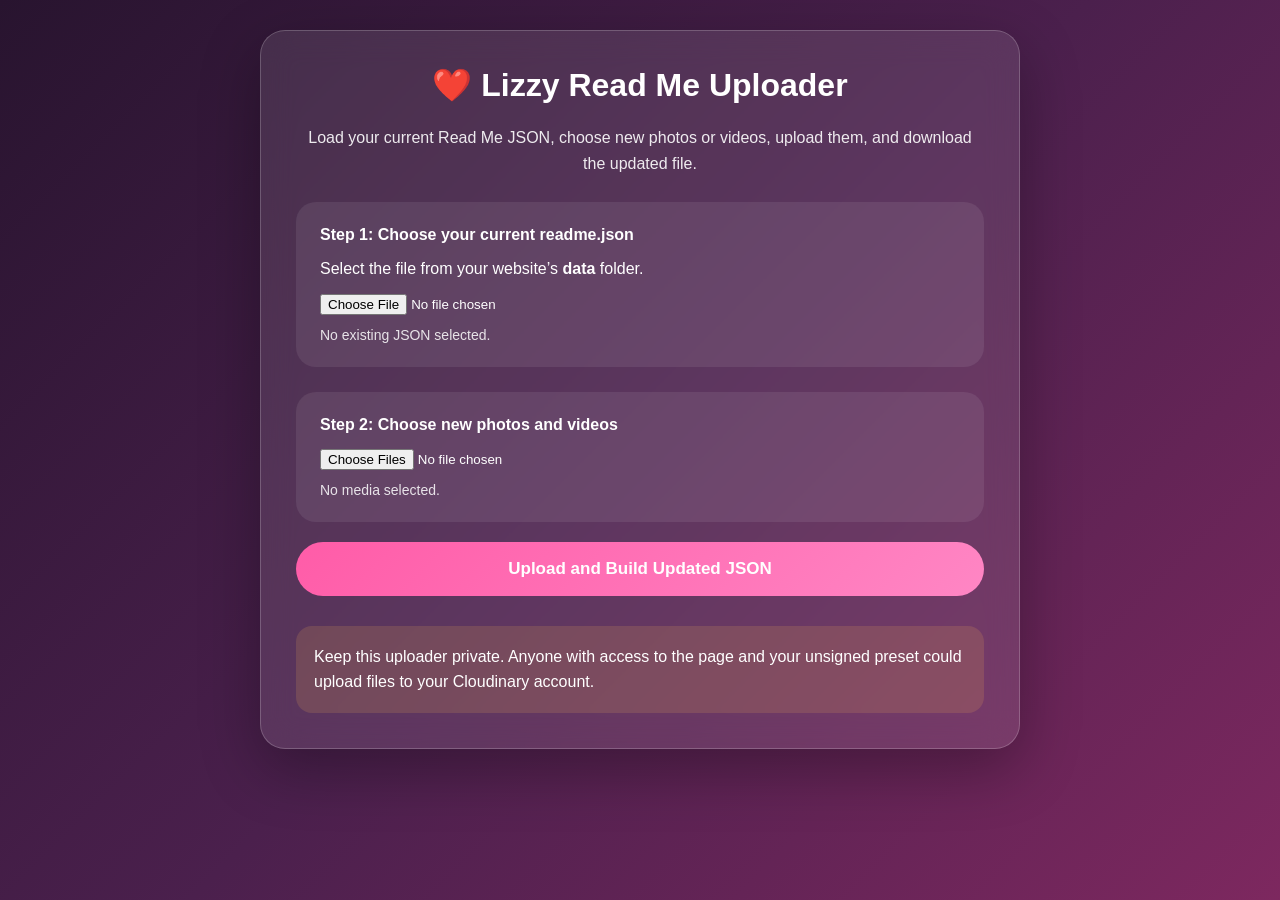
<file: upload.html>
<!DOCTYPE html>
<html lang="en">

<head>
    <meta charset="UTF-8">
    <meta name="viewport" content="width=device-width, initial-scale=1.0">

    <title>Lizzy Read Me Uploader</title>

    <style>
        * {
            box-sizing: border-box;
        }

        body {
            margin: 0;
            min-height: 100vh;
            padding: 30px 15px;
            font-family: Arial, sans-serif;
            color: white;
            background: linear-gradient(
                135deg,
                #28142f,
                #4b204d,
                #7d285f
            );
        }

        .uploader {
            width: min(760px, 100%);
            margin: 0 auto;
            padding: 35px;
            border: 1px solid rgba(255, 255, 255, 0.2);
            border-radius: 25px;
            background: rgba(255, 255, 255, 0.1);
            box-shadow: 0 20px 60px rgba(0, 0, 0, 0.3);
            backdrop-filter: blur(16px);
        }

        h1,
        h2 {
            text-align: center;
        }

        h1 {
            margin-top: 0;
        }

        .description {
            line-height: 1.6;
            text-align: center;
            opacity: 0.9;
        }

        .section {
            margin-top: 25px;
            padding: 24px;
            border-radius: 20px;
            background: rgba(255, 255, 255, 0.08);
        }

        .section strong {
            display: block;
            margin-bottom: 10px;
        }

        input[type="file"] {
            display: block;
            width: 100%;
            margin-top: 15px;
            color: white;
        }

        button {
            width: 100%;
            margin-top: 20px;
            padding: 17px;
            border: none;
            border-radius: 999px;
            font-size: 17px;
            font-weight: bold;
            color: white;
            background: linear-gradient(135deg, #ff5ca8, #ff86c4);
            cursor: pointer;
        }

        button:hover {
            transform: translateY(-2px);
        }

        button:disabled {
            cursor: not-allowed;
            opacity: 0.5;
            transform: none;
        }

        #status {
            margin-top: 25px;
            line-height: 1.7;
            text-align: center;
        }

        .progressOuter {
            display: none;
            height: 12px;
            margin-top: 25px;
            overflow: hidden;
            border-radius: 999px;
            background: rgba(255, 255, 255, 0.18);
        }

        #progressBar {
            width: 0%;
            height: 100%;
            transition: width 0.3s;
            background: white;
        }

        .results {
            margin-top: 35px;
        }

        textarea {
            width: 100%;
            min-height: 280px;
            padding: 18px;
            resize: vertical;
            border: none;
            border-radius: 16px;
            font-family: Consolas, monospace;
            font-size: 14px;
            line-height: 1.5;
        }

        .secondaryButton {
            background: rgba(255, 255, 255, 0.18);
        }

        .downloadButton {
            background: linear-gradient(135deg, #ff4f9a, #ff79bd);
        }

        .hidden {
            display: none;
        }

        .warning {
            margin-top: 30px;
            padding: 18px;
            border-radius: 16px;
            line-height: 1.6;
            background: rgba(255, 190, 80, 0.15);
        }

        .fileCount {
            margin-top: 12px;
            font-size: 14px;
            opacity: 0.85;
        }

        @media (max-width: 600px) {
            .uploader {
                padding: 22px;
            }
        }
    </style>
</head>

<body>

    <main class="uploader">

        <h1>❤️ Lizzy Read Me Uploader</h1>

        <p class="description">
            Load your current Read Me JSON, choose new photos or videos,
            upload them, and download the updated file.
        </p>

        <section class="section">

            <strong>Step 1: Choose your current readme.json</strong>

            <p>
                Select the file from your website’s
                <b>data</b> folder.
            </p>

            <input
                id="existingJsonInput"
                type="file"
                accept=".json,application/json"
            >

            <div id="existingStatus" class="fileCount">
                No existing JSON selected.
            </div>

        </section>

        <section class="section">

            <strong>Step 2: Choose new photos and videos</strong>

            <input
                id="mediaInput"
                type="file"
                accept="image/*,video/*"
                multiple
            >

            <div id="mediaStatus" class="fileCount">
                No media selected.
            </div>

        </section>

        <button id="uploadButton">
            Upload and Build Updated JSON
        </button>

        <div class="progressOuter" id="progressOuter">
            <div id="progressBar"></div>
        </div>

        <div id="status"></div>

        <section id="resultsSection" class="results hidden">

            <h2>Updated readme.json</h2>

            <textarea id="jsonOutput" readonly></textarea>

            <button id="downloadButton" class="downloadButton">
                Download Updated readme.json
            </button>

            <button id="copyButton" class="secondaryButton">
                Copy JSON
            </button>

        </section>

        <div class="warning">
            Keep this uploader private. Anyone with access to the page and
            your unsigned preset could upload files to your Cloudinary account.
        </div>

    </main>

    <script>
        const CLOUD_NAME = "bdfevohg";
        const UPLOAD_PRESET = "readme_upload";

        const existingJsonInput =
            document.getElementById("existingJsonInput");

        const mediaInput =
            document.getElementById("mediaInput");

        const existingStatus =
            document.getElementById("existingStatus");

        const mediaStatus =
            document.getElementById("mediaStatus");

        const uploadButton =
            document.getElementById("uploadButton");

        const statusBox =
            document.getElementById("status");

        const progressOuter =
            document.getElementById("progressOuter");

        const progressBar =
            document.getElementById("progressBar");

        const resultsSection =
            document.getElementById("resultsSection");

        const jsonOutput =
            document.getElementById("jsonOutput");

        const downloadButton =
            document.getElementById("downloadButton");

        const copyButton =
            document.getElementById("copyButton");

        let existingMemories = [];
        let finalMemories = [];

        existingJsonInput.addEventListener(
            "change",
            loadExistingJson
        );

        mediaInput.addEventListener(
            "change",
            showMediaCount
        );

        uploadButton.addEventListener(
            "click",
            uploadFiles
        );

        downloadButton.addEventListener(
            "click",
            downloadJson
        );

        copyButton.addEventListener(
            "click",
            copyJson
        );

        async function loadExistingJson() {
            const file = existingJsonInput.files[0];

            if (!file) {
                existingMemories = [];
                existingStatus.textContent =
                    "No existing JSON selected.";
                return;
            }

            try {
                const text = await file.text();
                const parsedData = JSON.parse(text);

                if (!Array.isArray(parsedData)) {
                    throw new Error(
                        "The JSON must contain a list of memories."
                    );
                }

                existingMemories = parsedData;

                existingStatus.textContent =
                    `✅ Loaded ${existingMemories.length} existing item(s).`;
            } catch (error) {
                existingMemories = [];

                existingStatus.textContent =
                    "❌ This JSON file could not be read.";

                console.error(error);
            }
        }

        function showMediaCount() {
            const files = Array.from(mediaInput.files);

            if (files.length === 0) {
                mediaStatus.textContent =
                    "No media selected.";
                return;
            }

            mediaStatus.textContent =
                `${files.length} new file(s) selected.`;
        }

        async function uploadFiles() {
            const files = Array.from(mediaInput.files);

            if (files.length === 0) {
                statusBox.textContent =
                    "Please choose at least one photo or video.";
                return;
            }

            uploadButton.disabled = true;
            resultsSection.classList.add("hidden");
            progressOuter.style.display = "block";
            progressBar.style.width = "0%";

            const newMemories = [];
            const failedFiles = [];

            for (let index = 0; index < files.length; index++) {
                const file = files[index];

                statusBox.textContent =
                    `Uploading ${index + 1} of ${files.length}: ${file.name}`;

                try {
                    const memory =
                        await uploadOneFile(file);

                    newMemories.push(memory);
                } catch (error) {
                    failedFiles.push(file.name);
                    console.error(
                        "Upload failed:",
                        file.name,
                        error
                    );
                }

                const percentage =
                    Math.round(
                        ((index + 1) / files.length) * 100
                    );

                progressBar.style.width =
                    percentage + "%";
            }

            finalMemories = [
                ...existingMemories,
                ...newMemories
            ];

            jsonOutput.value =
                JSON.stringify(finalMemories, null, 2);

            resultsSection.classList.remove("hidden");

            if (failedFiles.length === 0) {
                statusBox.textContent =
                    `✅ Added ${newMemories.length} new file(s). ` +
                    `The updated JSON contains ${finalMemories.length} item(s).`;
            } else {
                statusBox.innerHTML =
                    `Uploaded ${newMemories.length} file(s).<br>` +
                    `Failed: ${failedFiles.join(", ")}`;
            }

            uploadButton.disabled = false;
        }

        async function uploadOneFile(file) {
            const formData = new FormData();

            formData.append("file", file);
            formData.append(
                "upload_preset",
                UPLOAD_PRESET
            );

            const uploadUrl =
                `https://api.cloudinary.com/v1_1/${CLOUD_NAME}/auto/upload`;

            const response = await fetch(uploadUrl, {
                method: "POST",
                body: formData
            });

            const result = await response.json();

            if (!response.ok) {
                const message =
                    result.error?.message ||
                    "Cloudinary upload failed.";

                throw new Error(message);
            }

            const isVideo =
                result.resource_type === "video" ||
                file.type.startsWith("video/");

            return {
                type: isVideo ? "video" : "image",
                url: result.secure_url
            };
        }

        function downloadJson() {
            if (finalMemories.length === 0) {
                statusBox.textContent =
                    "There is no updated JSON to download.";
                return;
            }

            const jsonText =
                JSON.stringify(finalMemories, null, 2);

            const blob = new Blob(
                [jsonText],
                { type: "application/json" }
            );

            const downloadUrl =
                URL.createObjectURL(blob);

            const link =
                document.createElement("a");

            link.href = downloadUrl;
            link.download = "readme.json";

            document.body.appendChild(link);
            link.click();
            link.remove();

            URL.revokeObjectURL(downloadUrl);

            downloadButton.textContent =
                "Downloaded ✅";

            setTimeout(() => {
                downloadButton.textContent =
                    "Download Updated readme.json";
            }, 1800);
        }

        async function copyJson() {
            try {
                await navigator.clipboard.writeText(
                    jsonOutput.value
                );

                copyButton.textContent =
                    "Copied ✅";
            } catch (error) {
                jsonOutput.select();
                document.execCommand("copy");

                copyButton.textContent =
                    "Copied ✅";
            }

            setTimeout(() => {
                copyButton.textContent =
                    "Copy JSON";
            }, 1800);
        }
    </script>

</body>
</html>
</file>
